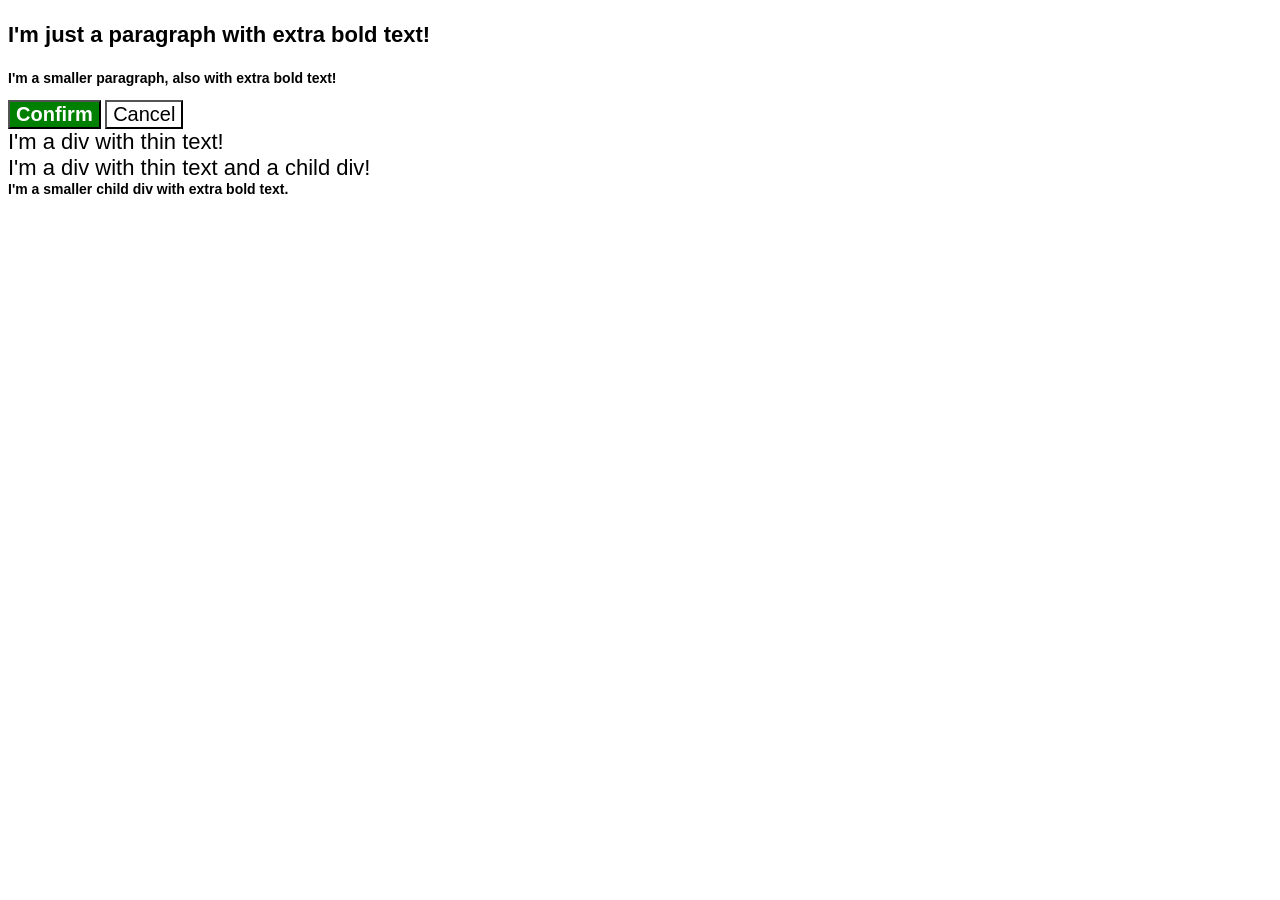
<file: index.html>
<!DOCTYPE html>
<html lang="en">
  <head>
    <meta charset="UTF-8">
    <meta http-equiv="X-UA-Compatible" content="IE=edge">
    <meta name="viewport" content="width=device-width, initial-scale=1.0">
    <title>Fix the Cascade</title>
    <link rel="stylesheet" href="style.css">
  </head>
  <body>
    <p class="para">I'm just a paragraph with extra bold text!</p>
    <p class="para small-para">I'm a smaller paragraph, also with extra bold text!</p>

    <button id="confirm-button" class="button confirm">Confirm</button>
    <button id="cancel-button" class="button cancel">Cancel</button>

    <div class="text">I'm a div with thin text!</div>
    <div class="text">I'm a div with thin text and a child div!
      <div class="text child">I'm a smaller child div with extra bold text.</div>
    </div>
  </body>
</html>
</file>
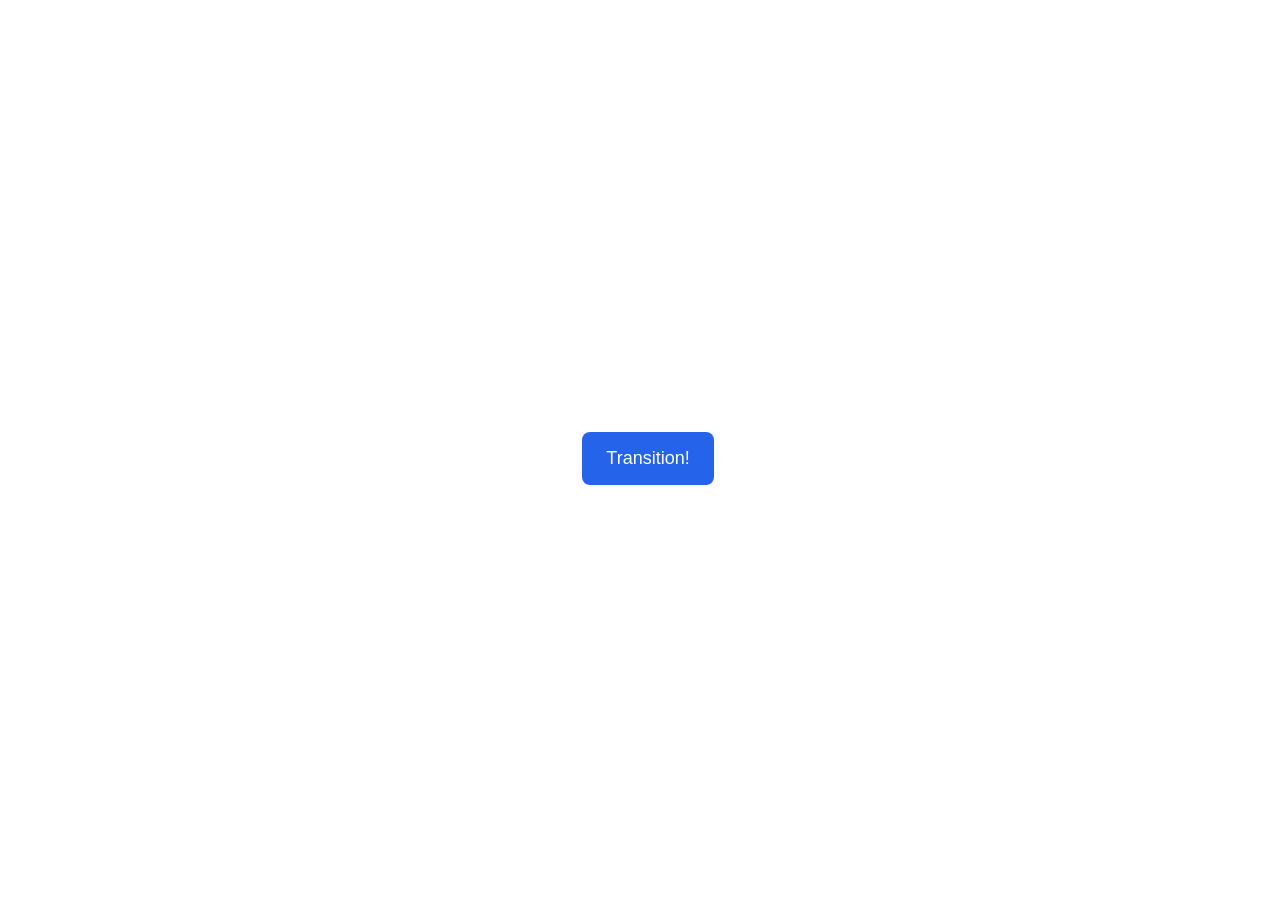
<file: advanced-html-css/animation/01-button-hover/index.html>
<!DOCTYPE html>
<html lang="en">
  <head>
    <meta charset="UTF-8" />
    <meta http-equiv="X-UA-Compatible" content="IE=edge" />
    <meta name="viewport" content="width=device-width, initial-scale=1.0" />
    <title>Button Hover</title>
    <link rel="stylesheet" href="style.css" />
  </head>
  <body>
    <div id="transition-container">
      <button>Transition!</button>
    </div>
  </body>
</html>
</file>
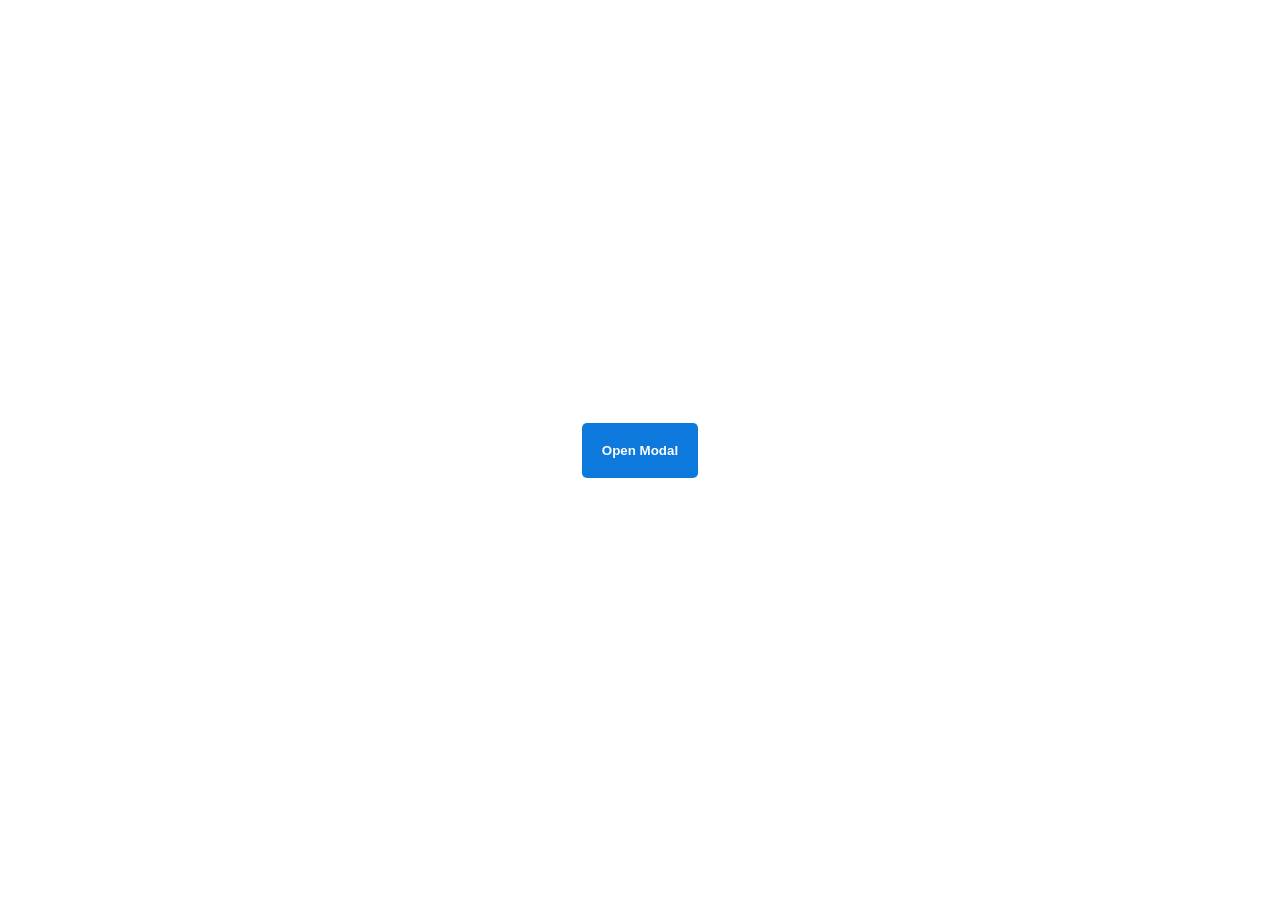
<file: advanced-html-css/animation/02-pop-up/index.html>
<!DOCTYPE html>
<html lang="en">
  <head>
    <meta charset="UTF-8" />
    <meta http-equiv="X-UA-Compatible" content="IE=edge" />
    <meta name="viewport" content="width=device-width, initial-scale=1.0" />
    <title>Popup</title>
    <link rel="stylesheet" href="style.css" />
  </head>
  <body>
    <div class="backdrop"></div>
    <div class="popup-modal">
      <h1>Look at me!</h1>
      <p>I'm a pop up dialog!</p>
      <button id="close-modal">Close Modal</button>
    </div>
    <div class="button-container">
      <button id="trigger-modal">Open Modal</button>
    </div>
    <script src="script.js"></script>
  </body>
</html>
</file>
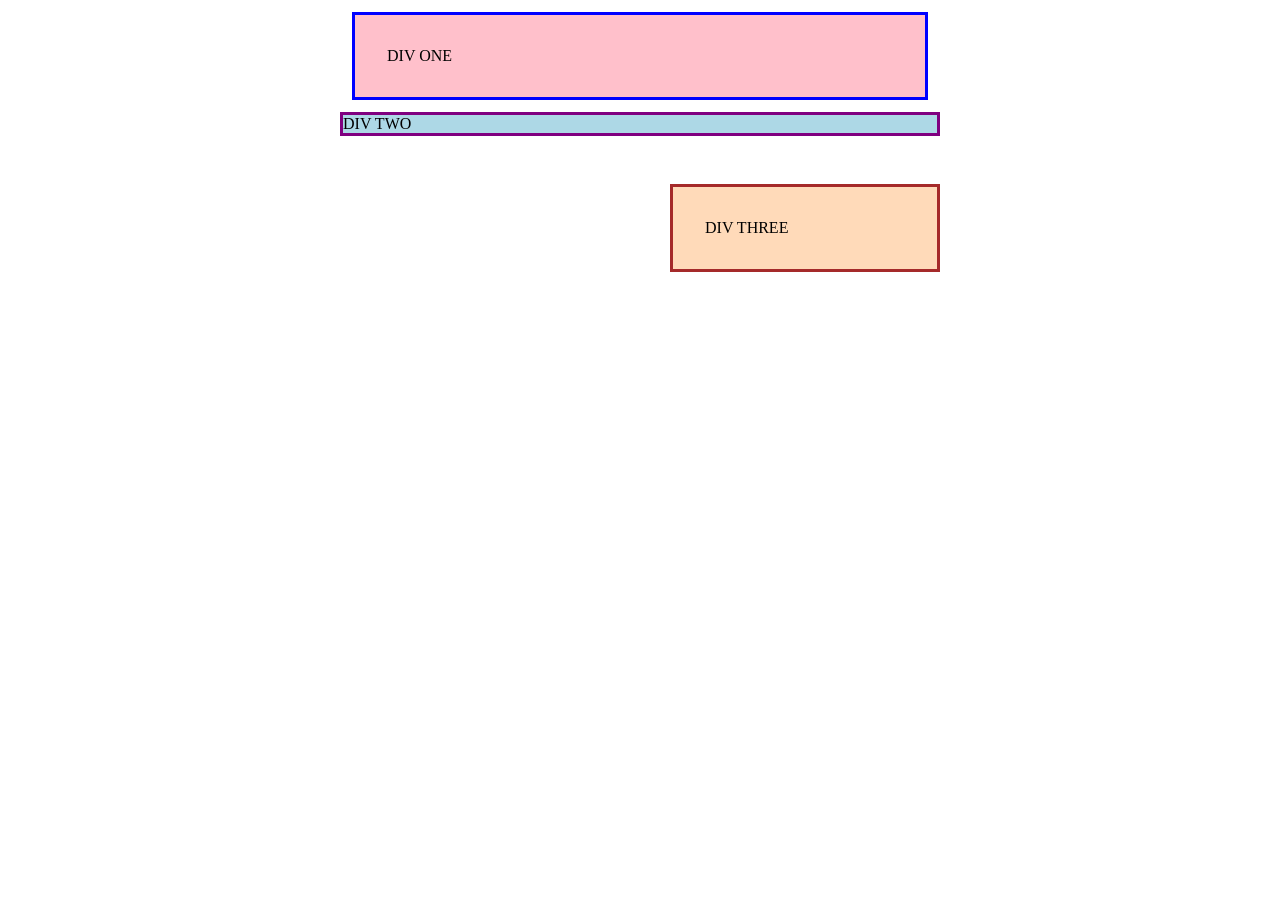
<file: foundations/block-and-inline/01-margin-and-padding-1/index.html>
<!DOCTYPE html>
<html lang="en">
  <head>
    <meta charset="UTF-8">
    <meta http-equiv="X-UA-Compatible" content="IE=edge">
    <meta name="viewport" content="width=device-width, initial-scale=1.0">
    <title>Margin and Padding exercise</title>
    <link rel="stylesheet" href="style.css">
  </head>
  <body>
    <div class="one">
      DIV ONE
    </div>
    <div class="two">
      DIV TWO
    </div>
    <div class="three">
      DIV THREE
    </div>
  </body>
</html>
</file>
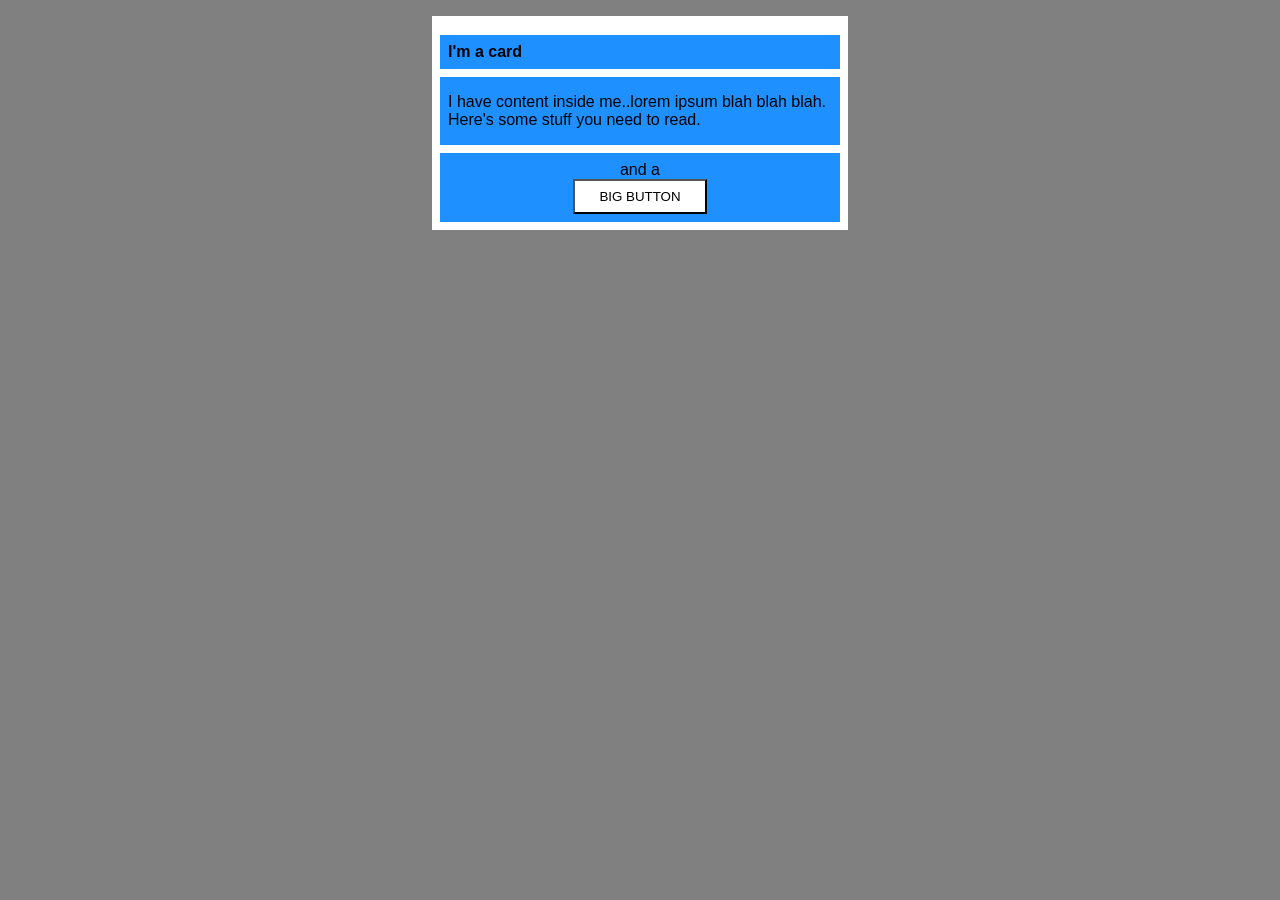
<file: foundations/block-and-inline/02-margin-and-padding-2/index.html>
<!DOCTYPE html>
<html lang="en">
  <head>
    <meta charset="UTF-8">
    <meta http-equiv="X-UA-Compatible" content="IE=edge">
    <meta name="viewport" content="width=device-width, initial-scale=1.0">
    <title>Margin and Padding exercise 2</title>
    <link rel="stylesheet" href="style.css">
  </head>
  <body>
    <div class="card">
      <h1 class="title">I'm a card</h1>
      <div class="content">I have content inside me..lorem ipsum blah blah blah. Here's some stuff you need to read.</div>
      <div class="button-container">and a <button>BIG BUTTON</button></div>
    </div>
  </body>
</html>
</file>
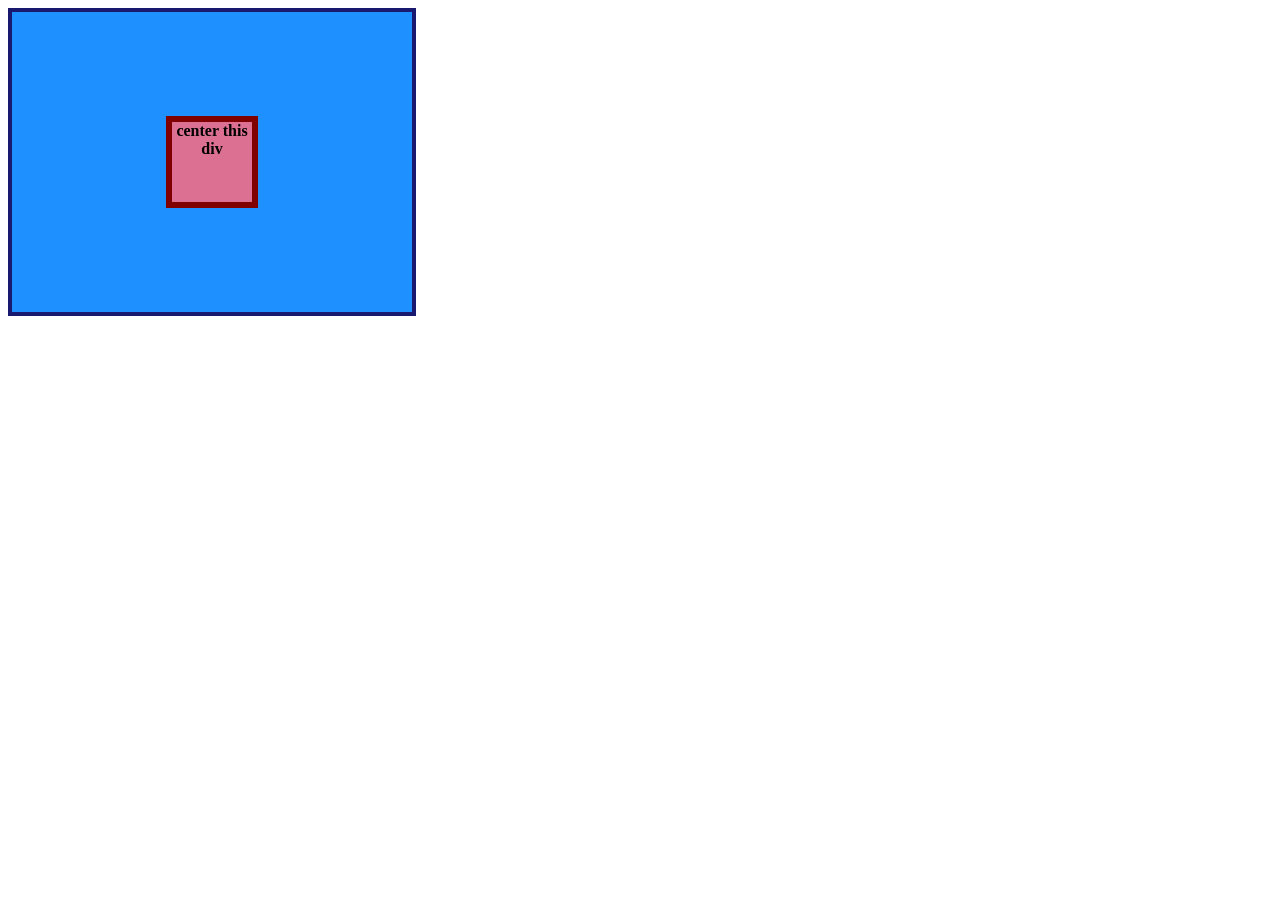
<file: foundations/flex/01-flex-center/index.html>
<!DOCTYPE html>
<html lang="en">
  <head>
    <meta charset="UTF-8">
    <meta http-equiv="X-UA-Compatible" content="IE=edge">
    <meta name="viewport" content="width=device-width, initial-scale=1.0">
    <title>CENTER THIS DIV</title>
    <link rel="stylesheet" href="style.css">
  </head>
  <body>
    <div class="container">
      <div class="box">center this div</div>
    </div>
  </body>
</html>
</file>
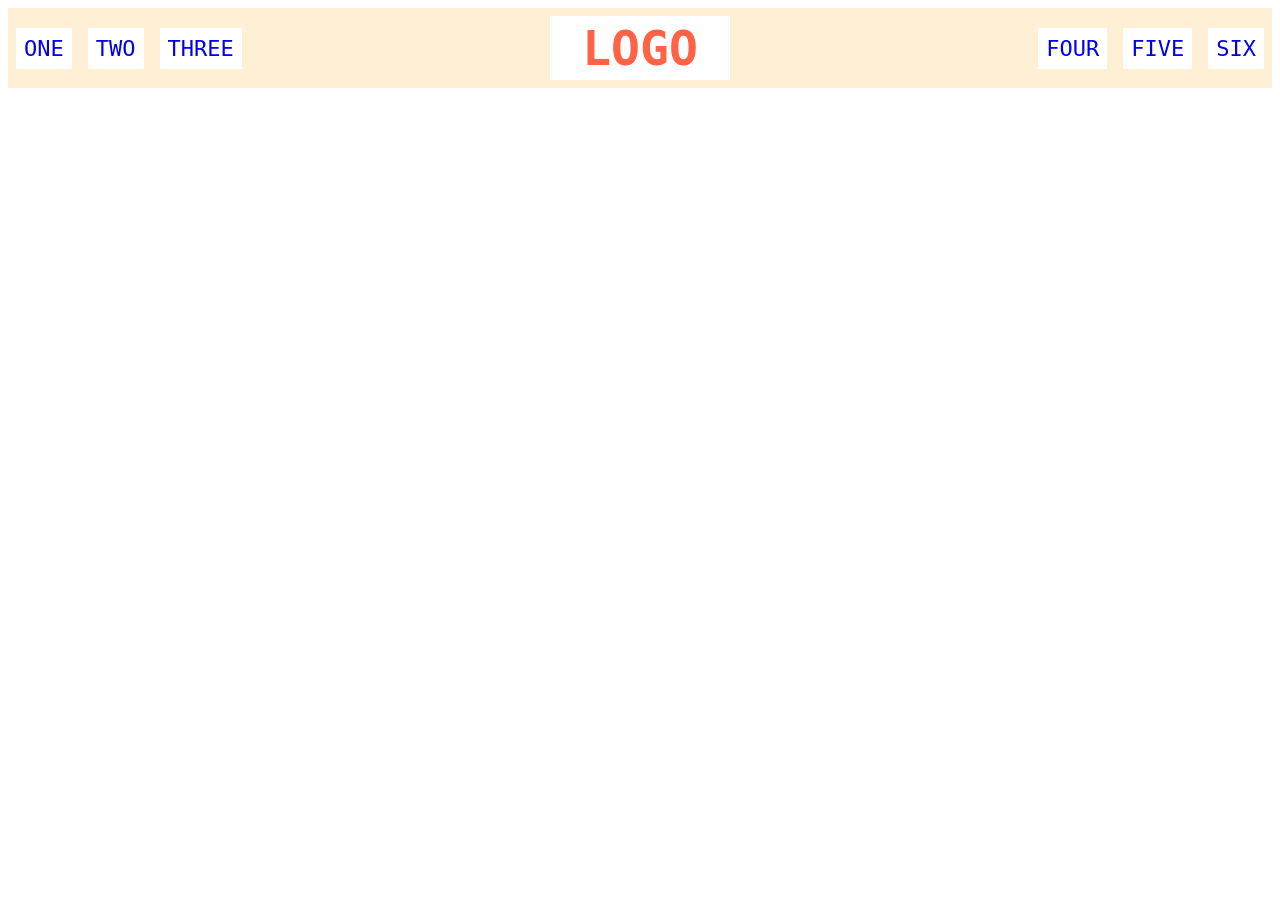
<file: foundations/flex/02-flex-header/index.html>
<!DOCTYPE html>
<html lang="en">
  <head>
    <meta charset="UTF-8">
    <meta http-equiv="X-UA-Compatible" content="IE=edge">
    <meta name="viewport" content="width=device-width, initial-scale=1.0">
    <title>Flex Header</title>
    <link rel="stylesheet" href="style.css">
  </head>
  <body>
    <div class="header">
      <div class="left-links">
        <ul>
          <li><a href="#">ONE</a></li>
          <li><a href="#">TWO</a></li>
          <li><a href="#">THREE</a></li>
        </ul>
      </div>
      <div class="logo">LOGO</div>
      <div class="right-links">
        <ul>
          <li><a href="#">FOUR</a></li>
          <li><a href="#">FIVE</a></li>
          <li><a href="#">SIX</a></li>
        </ul>
      </div>
    </div>
  </body>
</html>
</file>
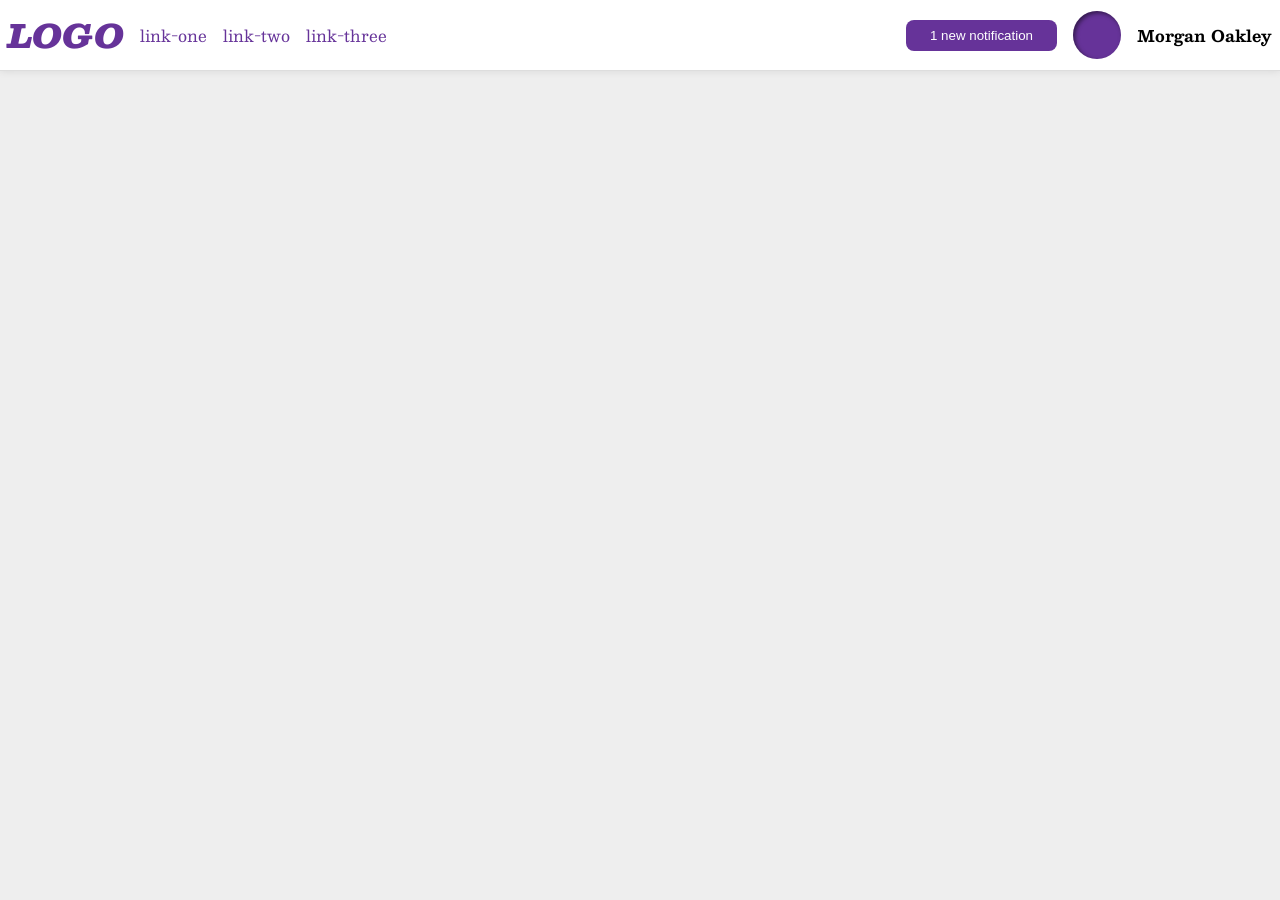
<file: foundations/flex/03-flex-header-2/index.html>
<!DOCTYPE html>
<html lang="en">
<head>
  <meta charset="UTF-8">
  <meta http-equiv="X-UA-Compatible" content="IE=edge">
  <meta name="viewport" content="width=device-width, initial-scale=1.0">
  <title>Flex Header 2</title>
  <link rel="stylesheet" href="style.css">
</head>

<body>
  <div class="header">

    <div class="left">
      <div class="logo">
        LOGO
      </div>

      <ul class="links">
        <li><a href="https://google.com">link-one</a></li>
        <li><a href="https://google.com">link-two</a></li>
        <li><a href="https://google.com">link-three</a></li>
      </ul>
    </div>

    <div class="right">
      <button class="notifications">
        1 new notification
      </button>

      <div class="profile-image"></div>

      <div class="profile-name">
        Morgan Oakley
      </div>
    </div>

  </div>
</body>
</html>
</file>
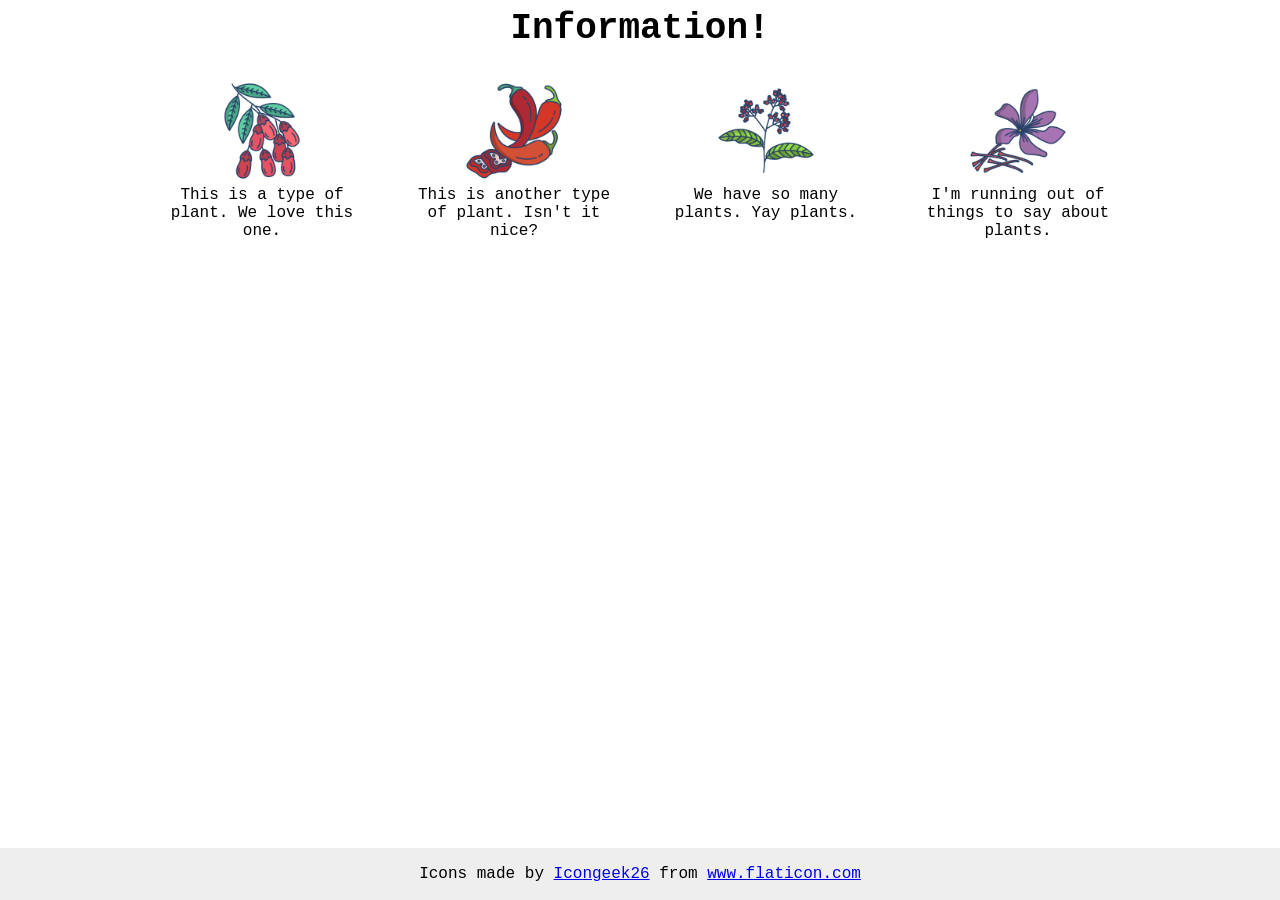
<file: foundations/flex/04-flex-information/index.html>
<!DOCTYPE html>
<html lang="en">
<head>
  <meta charset="UTF-8">
  <meta http-equiv="X-UA-Compatible" content="IE=edge">
  <meta name="viewport" content="width=device-width, initial-scale=1.0">
  <title>Information</title>
  <link rel="stylesheet" href="style.css">
</head>

<body>

  <div class="title">Information!</div>

  <div class="container">

    <div class="item">
      <img src="./images/barberry.png" alt="barberry">
      <div class="text">This is a type of plant. We love this one.</div>
    </div>

    <div class="item">
      <img src="./images/chilli.png" alt="chili">
      <div class="text">This is another type of plant. Isn't it nice?</div>
    </div>

    <div class="item">
      <img src="./images/pepper.png" alt="pepper">
      <div class="text">We have so many plants. Yay plants.</div>
    </div>

    <div class="item">
      <img src="./images/saffron.png" alt="saffron">
      <div class="text">I'm running out of things to say about plants.</div>
    </div>

  </div>

  <!-- disregard this section, it's here to give attribution to the creator of these icons -->
  <div class="footer">
    <div>
      Icons made by
      <a href="https://www.flaticon.com/authors/icongeek26" title="Icongeek26">Icongeek26</a>
      from
      <a href="https://www.flaticon.com/" title="Flaticon">www.flaticon.com</a>
    </div>
  </div>

</body>
</html>
</file>
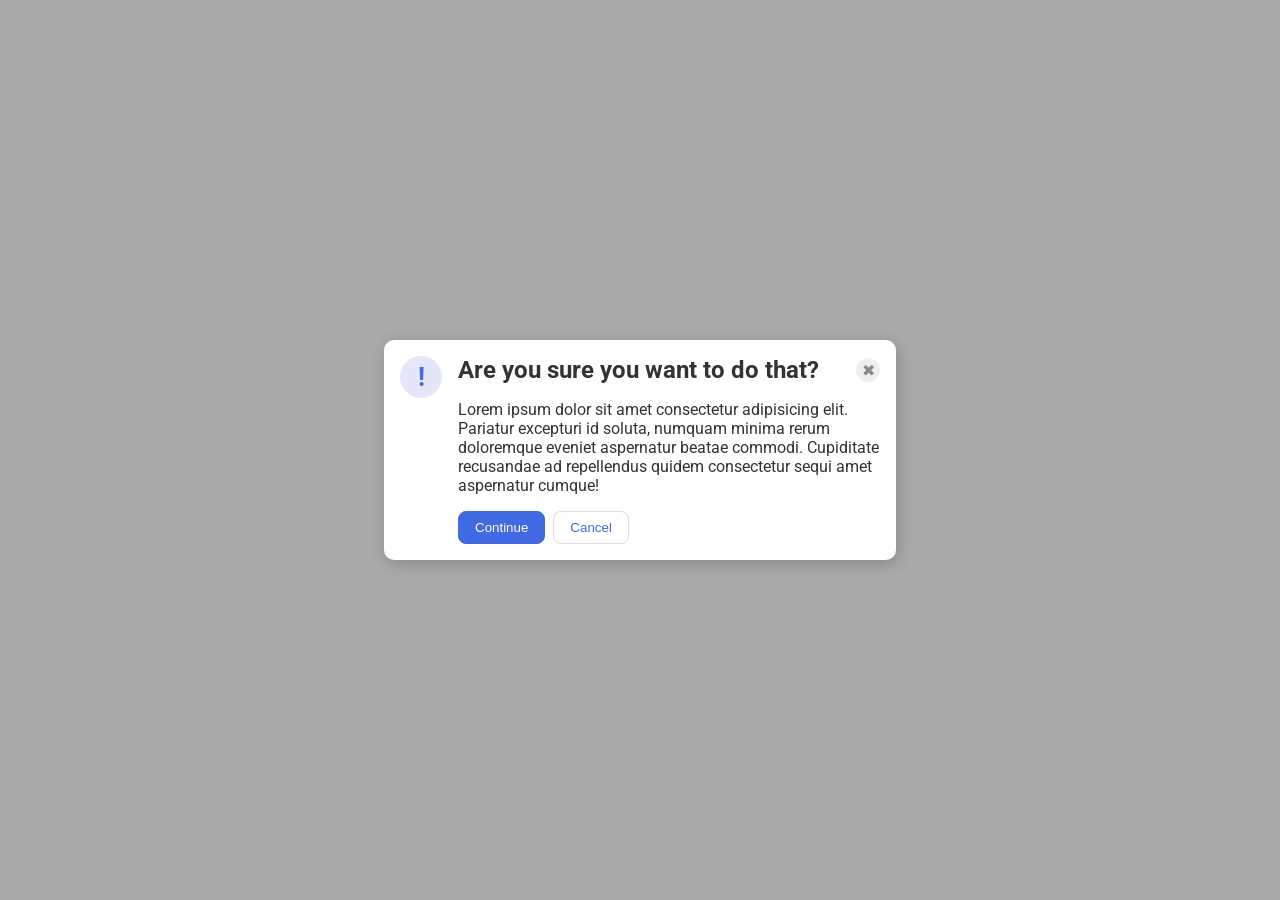
<file: foundations/flex/05-flex-modal/index.html>
<!DOCTYPE html>
<html lang="en">
  <head>
    <meta charset="UTF-8">
    <meta http-equiv="X-UA-Compatible" content="IE=edge">
    <meta name="viewport" content="width=device-width, initial-scale=1.0">
    <link rel="stylesheet" href="style.css">
    <title>Modal</title>
  </head>
  <body>
    <div class="modal">
      <div class="icon">!</div>
      <div class ="container">
        <div class="header">
          <div class="title">Are you sure you want to do that?</div>
         <button class="close-button">✖</button>
        </div>
        <div class="text">Lorem ipsum dolor sit amet consectetur adipisicing elit. Pariatur excepturi id soluta, numquam minima rerum doloremque eveniet aspernatur beatae commodi. Cupiditate recusandae ad repellendus quidem consectetur sequi amet aspernatur cumque!</div>
        <div class = "buttons">
          <button class="continue">Continue</button>
         <button class="cancel">Cancel</button>
         </div>
      </div>
    </div>
  </body>
</html>
</file>
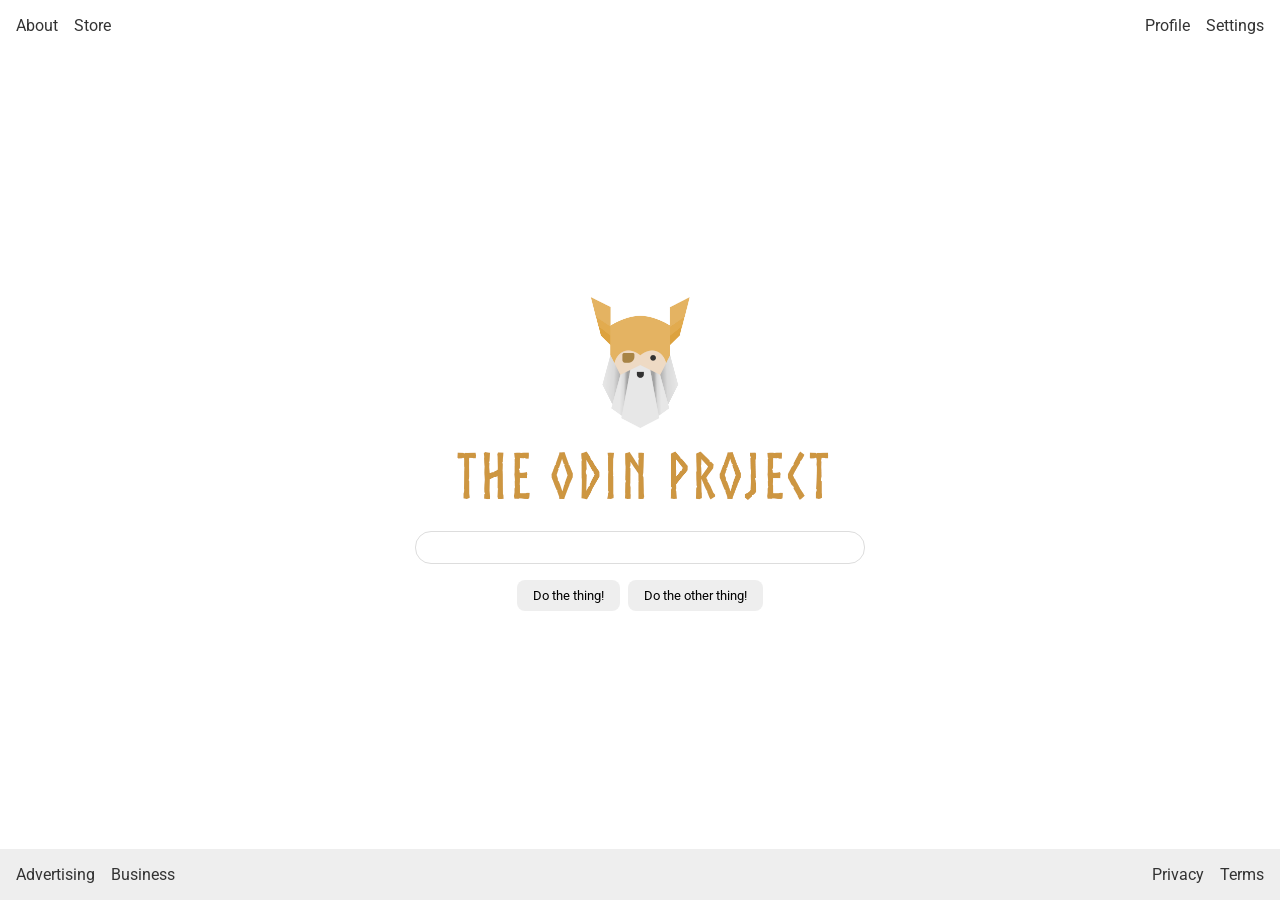
<file: foundations/flex/06-flex-layout/index.html>
<!DOCTYPE html>
<html lang="en">
  <head>
    <meta charset="UTF-8">
    <meta http-equiv="X-UA-Compatible" content="IE=edge">
    <meta name="viewport" content="width=device-width, initial-scale=1.0">
    <title>LAYOUT</title>
    <link rel="stylesheet" href="./style.css">
  </head>
  <body>
    <div class="header">
      <ul class="left-links">
        <li><a href="#">About</a></li>
        <li><a href="#">Store</a></li>
      </ul>
      <ul class="right-links">
        <li><a href="#">Profile</a></li>
        <li><a href="#">Settings</a></li>
      </ul>
    </div>
    <div class="content">
      <img src="./logo.png" alt="Project logo. Represents odin with the project name.">
      <div class="input">
        <input type="text">
      </div>
      <div class="buttons">
        <button>Do the thing!</button>
        <button>Do the other thing!</button>
      </div>
    </div>
    <div class="footer">
      <ul class="left-links">
        <li><a href="#">Advertising</a></li>
        <li><a href="#">Business</a></li>
      </ul>
      <ul class="right-links">
        <li><a href="#">Privacy</a></li>
        <li><a href="#">Terms</a></li>
      </ul>
    </div>
  </body>
</html>
</file>
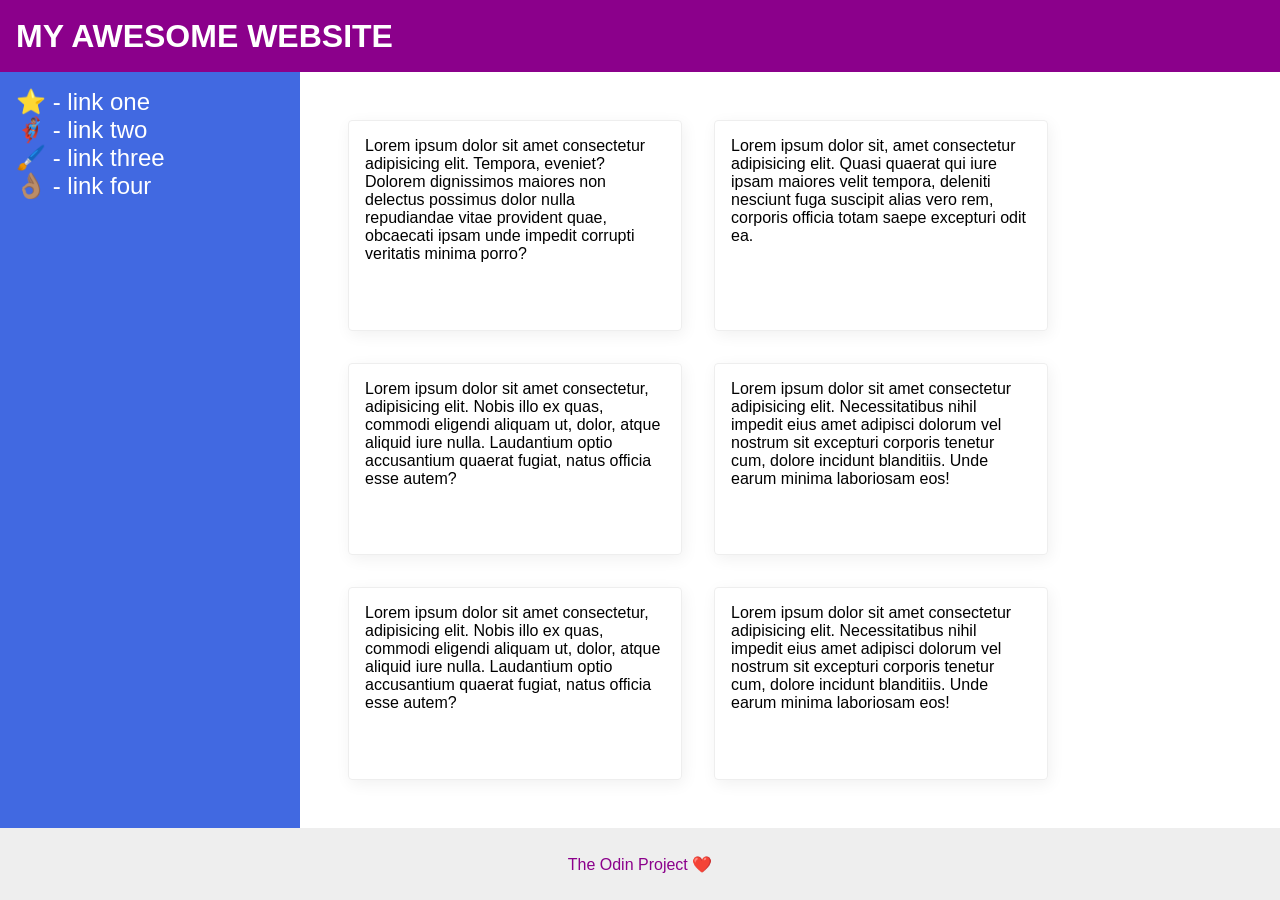
<file: foundations/flex/07-flex-layout-2/index.html>
<!DOCTYPE html>
<html lang="en">
  <head>
    <meta charset="UTF-8">
    <meta http-equiv="X-UA-Compatible" content="IE=edge">
    <meta name="viewport" content="width=device-width, initial-scale=1.0">
    <title>The Holy Grail</title>
    <link rel="stylesheet" href="style.css">
  </head>
  <body>
    <div class="header">
      MY AWESOME WEBSITE
    </div>
  <div class="main"> 
    <div class="sidebar">
      <ul>
        <li><a href="#">⭐ - link one</a></li>
        <li><a href="#">🦸🏽‍♂️ - link two</a></li>
        <li><a href="#">🖌️ - link three</a></li>
        <li><a href="#">👌🏽 - link four</a></li>
      </ul>
    </div>
    <div class ="cards">
     <div class="card">Lorem ipsum dolor sit amet consectetur adipisicing elit. Tempora, eveniet? Dolorem dignissimos maiores non delectus possimus dolor nulla repudiandae vitae provident quae, obcaecati ipsam unde impedit corrupti veritatis minima porro?</div>
     <div class="card">Lorem ipsum dolor sit, amet consectetur adipisicing elit. Quasi quaerat qui iure ipsam maiores velit tempora, deleniti nesciunt fuga suscipit alias vero rem, corporis officia totam saepe excepturi odit ea.</div>
     <div class="card">Lorem ipsum dolor sit amet consectetur, adipisicing elit. Nobis illo ex quas, commodi eligendi aliquam ut, dolor, atque aliquid iure nulla. Laudantium optio accusantium quaerat fugiat, natus officia esse autem?</div>
     <div class="card">Lorem ipsum dolor sit amet consectetur adipisicing elit. Necessitatibus nihil impedit eius amet adipisci dolorum vel nostrum sit excepturi corporis tenetur cum, dolore incidunt blanditiis. Unde earum minima laboriosam eos!</div>
     <div class="card">Lorem ipsum dolor sit amet consectetur, adipisicing elit. Nobis illo ex quas, commodi eligendi aliquam ut, dolor, atque aliquid iure nulla. Laudantium optio accusantium quaerat fugiat, natus officia esse autem?</div>
     <div class="card">Lorem ipsum dolor sit amet consectetur adipisicing elit. Necessitatibus nihil impedit eius amet adipisci dolorum vel nostrum sit excepturi corporis tenetur cum, dolore incidunt blanditiis. Unde earum minima laboriosam eos!</div>
    </div>
  </div>
    <div class="footer">
      The Odin Project ❤️
    </div>
  
  </body>
</html>
</file>
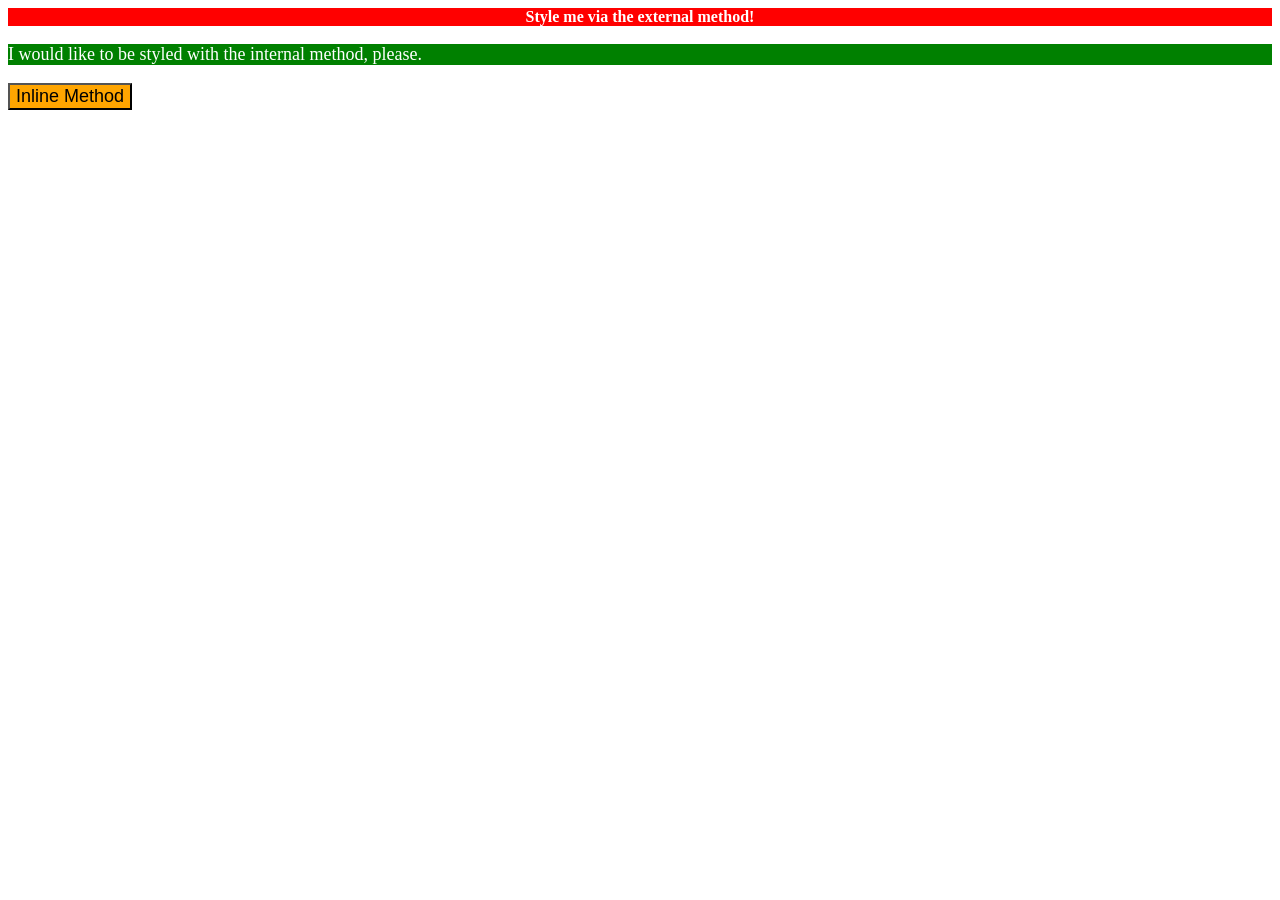
<file: foundations/intro-to-css/01-css-methods/index.html>
<!DOCTYPE html>
<html lang="en">
  <head>
    <meta charset="UTF-8">
    <meta http-equiv="X-UA-Compatible" content="IE=edge">
    <meta name="viewport" content="width=device-width, initial-scale=1.0">
    <title>Methods for Adding CSS</title>
  <style>
      p{
        background-color :green;
        color: white;
        font-size:18px;
      }
      </style>
      <link rel = "stylesheet" href= "style.css"></head>
  <body>
    <div>Style me via the external method!</div>
    <p>I would like to be styled with the internal method, please.</p>
    <button style ="background-color:orange; font-size:18px";>Inline Method</button>
  </body>
</html>
</file>
<file: style.css>
body {
  font-family: Arial, Helvetica, sans-serif;
}

.para,
.small-para {
  color: hsl(0, 0%, 0%);
  font-weight: 800;
}
.para {
  font-size: 22px;
}

.small-para {
  font-size: 14px;
  font-weight: 800;
}

.button {
  background-color: rgb(255, 255, 255);
  color: rgb(0, 0, 0);
  font-size: 20px;
}

.confirm {
  background: green;
  color: white;
  font-weight: bold;
} 



div.text.child {
  color: rgb(0, 0, 0);
  font-weight: 800;
  font-size: 14px;
}

div.text {
  color: rgb(0, 0, 0);
  font-size: 22px;
  font-weight: 100;
}
</file>
<file: advanced-html-css/animation/01-button-hover/style.css>
#transition-container {
  width: 100vw;
  height: 100vh;
  display: flex;
  flex-direction: column;
  justify-content: center;
  align-items: center;
  font-family: Arial, sans-serif;
}

button {
  border-radius: 8px;
  border: none;
  background-color: #2563eb;
  color: white;
  font-size: 18px;
  padding: 16px 24px;
  text-align: center;
}
</file>
<file: advanced-html-css/animation/02-pop-up/style.css>
* {
  padding: 0;
  margin: 0;
}

body {
  overflow: hidden;
}

.button-container {
  width: 100vw;
  height: 100vh;
  background-color: #ffffff;
  opacity: 100%;
  display: flex;
  align-items: center;
  justify-content: center;
}

button {
  padding: 20px;
  color: #ffffff;
  background-color: #0e79dd;
  border: none;
  border-radius: 5px;
  font-weight: 600;
}

.popup-modal {
  padding: 32px 64px;
  background-color: white;
  border: 1px solid black;
  border-radius: 10px;
  position: fixed;
  top: 50%;
  left: 50%;
  transform-origin: center;
  transform: translate(-50%, -50%);
  pointer-events: none;
  opacity: 0%;
  text-align: center;
}

.popup-modal p {
  margin-bottom: 24px;
}

.backdrop {
  pointer-events: none;
  position: fixed;
  inset: 0;
  background: #000;
  opacity: 0%;
}

.popup-modal.show {
  opacity: 100%;
  pointer-events: all;
}

.backdrop.show {
  opacity: 30%;
}
</file>
<file: foundations/block-and-inline/01-margin-and-padding-1/style.css>
body {
  max-width: 600px;
  margin: 0 auto;
}

.one {
  background: pink;
  border: 3px solid blue;
  /* CHANGE ME */
  padding: 32px;
  margin: 12px;
}

.two {
  background: lightblue;
  border: 3px solid purple;
  /* CHANGE ME */
  margin-bottom: 48px;
}

.three {
  background: peachpuff;
  border: 3px solid brown;
  width: 200px;
  /* CHANGE ME */
  padding: 32px;
  margin-left: auto;
}
</file>
<file: foundations/block-and-inline/02-margin-and-padding-2/style.css>
body {
  background: gray;
  font-family: sans-serif;
}

.card {
  width: 400px;
  background: white;
  margin: 16px auto;
  padding: 8px;
}

.title,
.content,
.button-container {
  background: dodgerblue;
}

.title {
  margin-bottom: 8px;
  font-size: 16px;
  padding: 8px;
}

.content {
  margin-bottom: 8px;
  padding: 16px 8px;
}

.button-container {
  text-align: center;
  padding: 8px;
}

button {
  display: block;
  margin: 0 auto;
  background: white;
  padding: 8px 24px;
}
</file>
<file: foundations/flex/01-flex-center/style.css>
.container {
  background: dodgerblue;
  border: 4px solid midnightblue;
  width: 400px;
  height: 300px;
  display: flex;
  justify-content: center;
  align-items: center;
}

.box {
  background: palevioletred;
  font-weight: bold;
  text-align: center;
  border: 6px solid maroon;
  width: 80px;
  height: 80px;
}
</file>
<file: foundations/flex/02-flex-header/style.css>
.header  {
  font-family: monospace;
  background: papayawhip;
  display: flex;
  justify-content: space-between;
  align-items: center;
  padding: 8px;
}

.logo {
  font-size: 48px;
  font-weight: 900;
  color: tomato;
  background: white;
  padding: 4px 32px;
}

ul {
  /* this removes the dots on the list items*/
  list-style-type: none;
  margin: 0;
  padding: 0;
  display: flex;
  gap: 16px;
}

a {
  font-size: 22px;
  background: white;
  padding: 8px;
  /* this removes the line under the links */
  text-decoration: none;
}
</file>
<file: foundations/flex/03-flex-header-2/style.css>
/* this is some magical font-importing.
you'll learn about it later. */
@import url('https://fonts.googleapis.com/css2?family=Besley:ital,wght@0,400;1,900&display=swap');

body {
  margin: 0;
  background: #eee;
  font-family: Besley, serif;
}

.header {
  background: white;
  border-bottom: 1px solid #ddd;
  box-shadow: 0 0 8px rgba(0,0,0,.1);

  display: flex;
  justify-content: space-between;
  align-items: center;
  padding: 8px;
}

.left,
.right {
  display: flex;
  align-items: center;
  gap: 16px;
}

.profile-image {
  background: rebeccapurple;
  box-shadow: inset 2px 2px 4px rgba(0,0,0,.5);
  border-radius: 50%;
  width: 48px;
  height: 48px;
}

.logo {
  color: rebeccapurple;
  font-size: 32px;
  font-weight: 900;
  font-style: italic;
}

button {
  border: none;
  border-radius: 8px;
  background: rebeccapurple;
  color: white;
  padding: 8px 24px;
}

a {
  /* this removes the line under our links */
  text-decoration: none;
  color: rebeccapurple;
}

ul {
  list-style-type: none;
  margin: 0;
  padding: 0;

  display: flex;
  gap: 16px;
}

.profile-name {
  font-weight: bold;
}
</file>
<file: foundations/flex/04-flex-information/style.css>
body {
  font-family: 'Courier New', Courier, monospace;
}

img {
  width: 100px;
  height: 100px;
}

.title {
  font-size: 36px;
  font-weight: 900;
  text-align: center;
  margin-bottom: 32px;
}

.container {
  display: flex;
  justify-content: center;
  gap: 52px;
}

.item {
  width: 200px;
  text-align: center;
}

/* do not edit this footer */
.footer {
  position: fixed;
  bottom: 0;
  left: 0;
  right: 0;
  height: 52px;
  display: flex;
  align-items: center;
  justify-content: center;
  background: #eee;
}
</file>
<file: foundations/flex/05-flex-modal/style.css>
@import url('https://fonts.googleapis.com/css2?family=Roboto:wght@400;700&display=swap');

html, body {
  height: 100%;
}

body {
  font-family: Roboto, sans-serif;
  margin: 0;
  background: #aaa;
  color: #333;
  /* I'll give you this one for free lol */
  display: flex;
  align-items: center;
  justify-content: center;
}

.modal {
  background: white;
  width: 480px;
  border-radius: 10px;
  box-shadow: 2px 4px 16px rgba(0,0,0,.2);
  display: flex;
  padding : 16px;
  gap: 16px;
}
.container
{
  display: flex;
  flex-direction: column;
  flex : 1;
  gap: 16px;
}
.header {
  display: flex;
  align-items: center;
  justify-content: space-between;
  
}
.title{
  font-size: 24px;
  font-weight: 700;

}
.buttons{
  display: flex;
  gap: 8px;
}
.icon {
  color: royalblue;
  font-size: 26px;
  font-weight: 700;
  background: lavender;
  width: 42px;
  height: 42px;
  border-radius: 50%;
  display: flex;
  align-items: center;
  justify-content: center;
  flex-shrink: 0;
}

.close-button {
  background: #eee;
  border-radius: 50%;
  color: #888;
  font-weight: 400;
  font-size: 16px;
  height: 24px;
  width: 24px;
  display: flex;
  align-items: center;
  justify-content: center;
  border: 1px solid #eee;
  padding: 0;
}

button {
  cursor: pointer;
  padding: 8px 16px;
  border-radius: 8px;
}

button.continue {
  background: royalblue;
  border: 1px solid royalblue;
  color: white;
}

button.cancel {
  background: white;
  border: 1px solid #ddd;
  color: royalblue;
}
</file>
<file: foundations/flex/06-flex-layout/style.css>
@import url('https://fonts.googleapis.com/css2?family=Roboto:wght@400;700&display=swap');

body {
  display: flex;
  flex-direction: column;
  height: 100vh;
  margin: 0;
  overflow: hidden;
  font-family: Roboto, sans-serif;
}
.content{
  
  display: flex;
  flex : 1;
  flex-direction: column;
  align-items: center;
  justify-content: center;
  flex: 1;
  gap: 16px;
}
.buttons{
  display: flex;
  gap: 8px;
}
input {
    width: 400px;
    padding: 8px;
    border-radius: 16px;
}
button {
    padding: 8px 16px;
}

.header{
  display: flex;
  justify-content: space-between;
  padding: 16px;
  
}

.footer{
  display: flex;
  justify-content: space-between;
  padding: 16px;
  background: #eee;
}

ul{
  display: flex;
  gap: 16px;
  list-style: none;
  padding: 0;
  margin: 0;
}

a{
  text-decoration: none;
  color: #333;
}

img {
  width: 600px;
}

button {
  font-family: Roboto, sans-serif;
  border: none;
  border-radius: 8px;
  background: #eee;
}

input {
  border: 1px solid #ddd;
  border-radius: 16px;
  padding: 8px 24px;
  width: 400px;
}
</file>
<file: foundations/flex/07-flex-layout-2/style.css>
body {
  font-family: -apple-system, BlinkMacSystemFont, 'Segoe UI', Roboto, Oxygen, Ubuntu, Cantarell, 'Open Sans', 'Helvetica Neue', sans-serif;
  margin: 0;
  min-height: 100vh;

  display: flex;
  flex-direction: column;
}

.header {
 display:flex;
 align-items: center;
  padding : 0 16px;
  font-size:32px;
  font-weight: 900;
  height: 72px;
  background: darkmagenta;
  color: white;
}

.main{
  display: flex;
  flex: 1;
}
.sidebar {
 flex-shrink: 0;
  padding: 16px;
}

.sidebar ul {
  list-style: none;
  padding: 0;
  margin: 0;
}

.sidebar a {
  text-decoration: none;
  color: white;
  font-size: 24px;
}

.cards {
  display: flex;
  flex-wrap: wrap;
  gap: 32px;
  padding: 48px;

  flex: 1;
}
.card {
  padding: 16px;

  flex: 0 1 300px;
}

.footer {
   display: flex;
  justify-content: center;
  align-items: center;
   height: 72px;
  background: #eee;
  color: darkmagenta;
}

.sidebar {
  width: 300px;
  background: royalblue;
  box-sizing: border-box;
}

.card {
  border: 1px solid #eee;
  box-shadow: 2px 4px 16px rgba(0,0,0,.06);
  border-radius: 4px;
}
</file>
<file: foundations/intro-to-css/01-css-methods/style.css>
div{
    background-color: red ;
    color: white ;
    font-size: 32 ;
    text-align: center;
    font-weight: bold;
}
</file>
